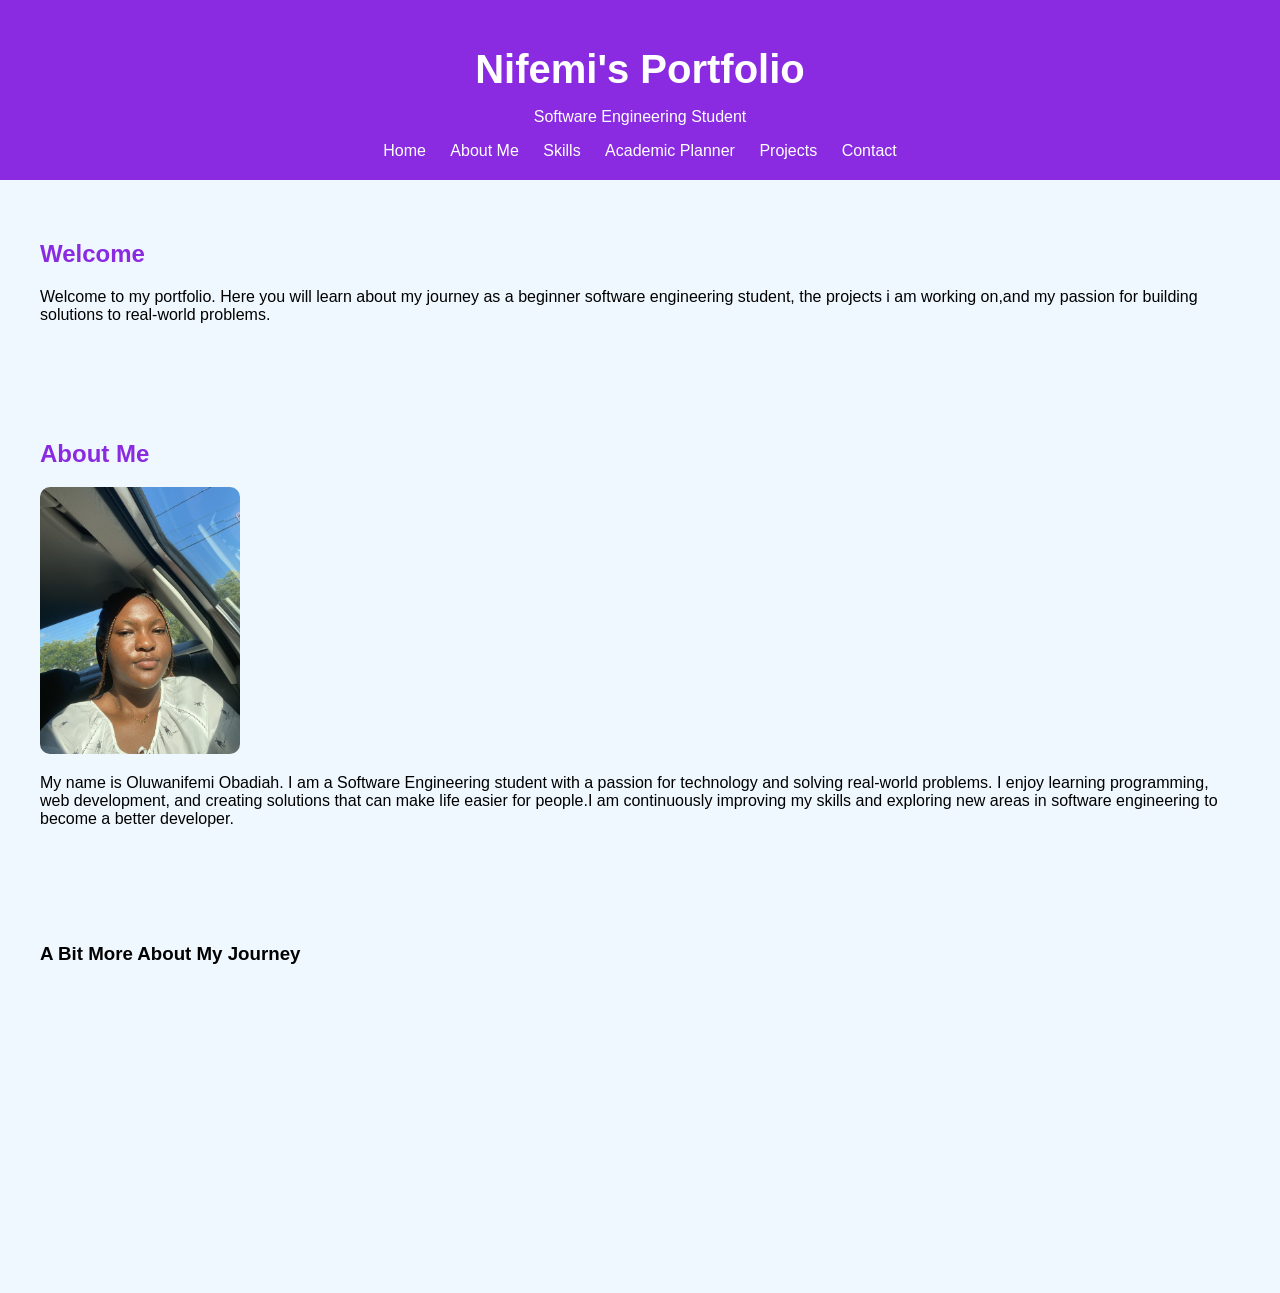
<file: index.html>
<!DOCTYPE html>
<html lang="en">
<head>
    <meta charset="UTF-8">
    <meta name="viewport" content="width=device-width, initial-scale=1.0">
    <title>Nifemi's Portfolio</title>
    <link rel="stylesheet" href="style.css">
</head>

<body>

    <header>
        <h1>Nifemi's Portfolio</h1>
        <p>Software Engineering Student</p>

    <nav>
        <a href="index.html">Home</a>
        <a href="about-me.html">About Me</a>
        <a href="skills.html">Skills</a>
        <a href="academic-planner.html">Academic Planner</a>
        <a href="projects.html">Projects</a>
        <a href="contact.html">Contact</a>
    </nav>

    </header>

    <main>
        <section>

            <h2>Welcome</h2>

            <p>
                Welcome to my portfolio. Here you will learn about my journey as a beginner software engineering student, the projects i am working on,and my passion for building solutions to real-world problems.
            </p>
        </section>


    <section>
        <h2>About Me</h2>

        <img src="images/Oluwanifemi.jpg.jpeg" alt="Photo of Oluwanifemi Obadiah">

        
        <p>
            My name is Oluwanifemi Obadiah. I am a Software Engineering student with a passion for technology and solving real-world problems. I enjoy learning programming, web development, and creating solutions that can make life easier for people.I am continuously improving my skills and exploring new areas in software engineering to become a better developer.
        </p>

    </section>

    <section>
        <h3>A Bit More About My Journey</h3>
        <iframe width="400" height="225" src="https://www.youtube.com/embed/rfscVS0vtbw" title="Learn to Code" frameborder="0" allowfullscreen></iframe>
    </section>

    </main>

          <script src="script.js"></script>
</body>
</html>
</file>
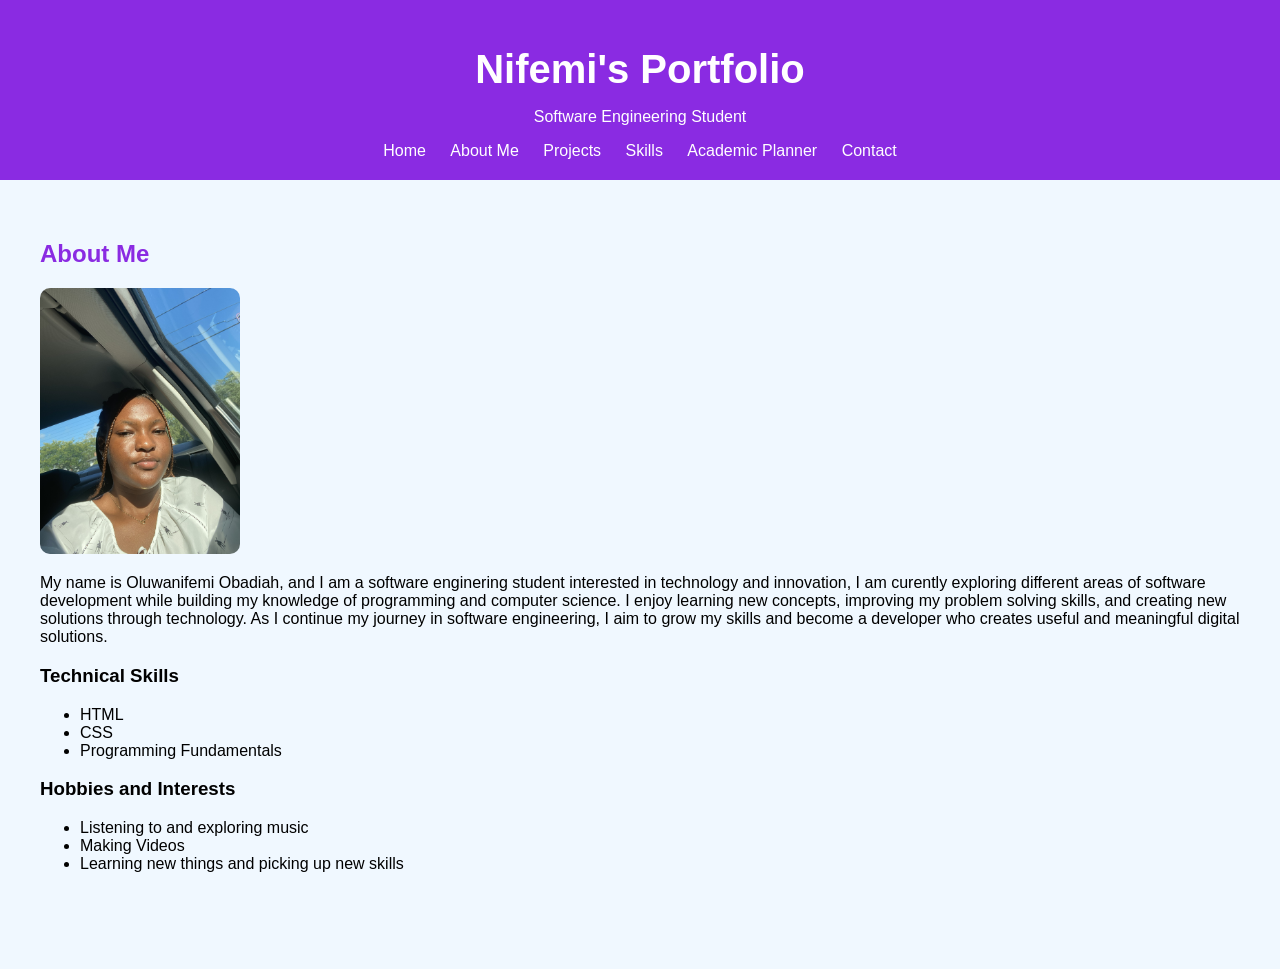
<file: about-me.html>
<!DOCTYPE html>
<html lang="en">

    <head>
        <meta charset="UTF-8">
        <meta name="viewport" content="width=device-width, initial-scale=1.0">
        <title>About Me</title>
        <link rel="stylesheet" href="style.css">
    </head>

    <body>

        <header>
            <h1>Nifemi's Portfolio</h1>
            <p>Software Engineering Student</p>

            <nav>
                <a href="index.html">Home</a>
                <a href="about-me.html">About Me</a>
                <a href="projects.html">Projects</a>
                <a href="skills.html">Skills</a>
                <a href="academic-planner.html">Academic Planner</a>
                <a href="contact.html">Contact</a>
            </nav>
        </header>

        <main>

            <section>

                <h2>About Me</h2>

                <img src="images/Oluwanifemi.jpg.jpeg" alt="Photo of Oluwanifemi Obadiah">

                <p>
                My name is Oluwanifemi Obadiah, and I am a software enginering student interested in technology and innovation, I am curently exploring different areas of software development while building my knowledge of programming and computer science. I enjoy learning new concepts, improving my problem solving skills, and creating new solutions through technology. As I continue my journey in software engineering, I aim to grow my skills and become a developer who creates useful and meaningful digital solutions.
                </p>
                <h3>Technical Skills</h3>
                <ul>
                    <li>HTML</li>
                    <li>CSS</li>
                    <li>Programming Fundamentals</li>
                </ul>

                <h3>Hobbies and Interests</h3>
                <ul>
                    <li>Listening to and exploring music</li>
                    <li>Making Videos</li>
                    <li>Learning new things and picking up new skills</li>
                </ul>
            </section>

        </main>
    </body>
</html>
</file>
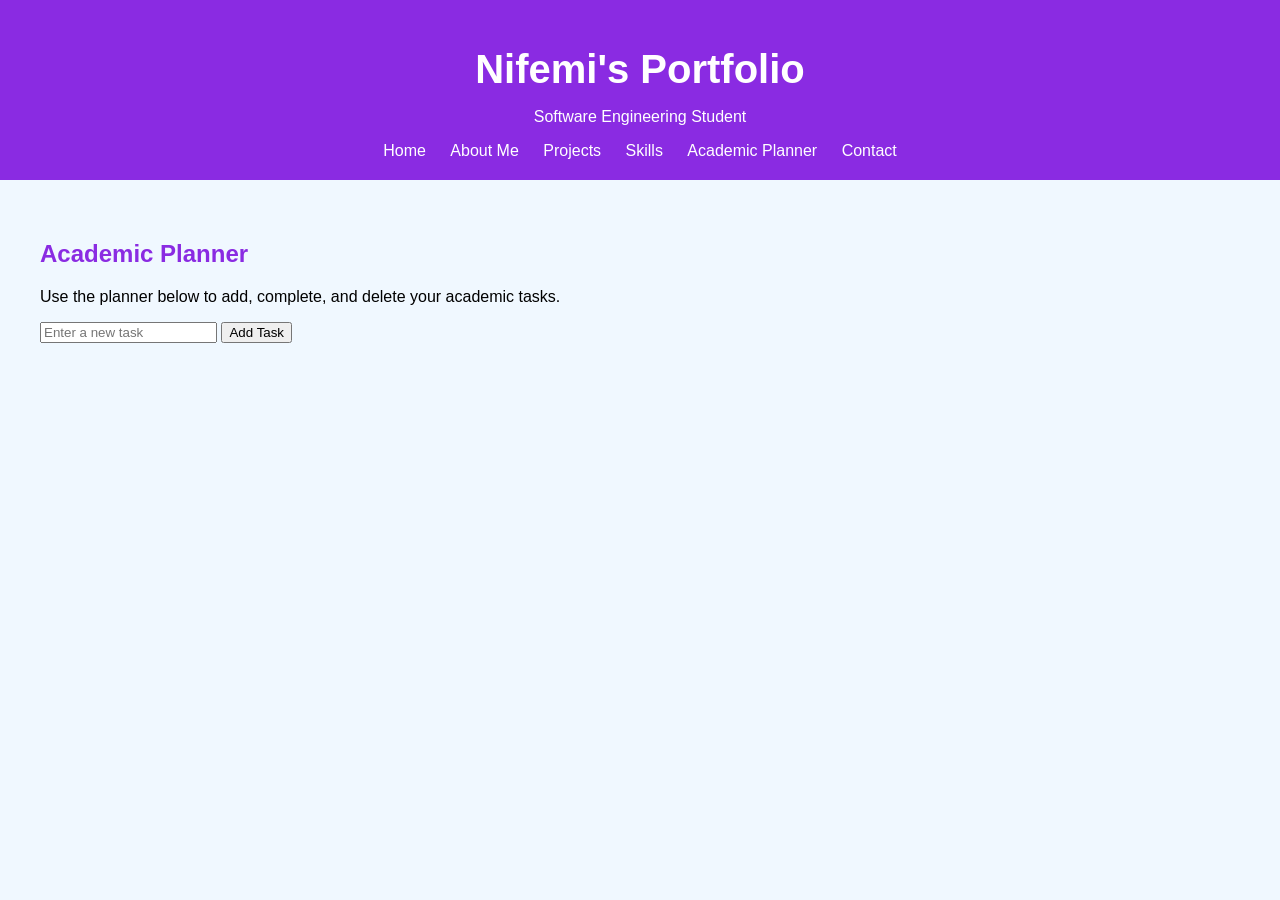
<file: academic-planner.html>
<!DOCTYPE html>
<html lang="en">

    <head>
        <meta charset="UTF-8">
        <meta name="viewport" content="width=device-width, initial-scale=1.0">
        <title>Academic Planner</title>
        <link rel="stylesheet" href="style.css">
    </head>

    <body>

        <header>
            <h1>Nifemi's Portfolio</h1>
            <p>Software Engineering Student</p>

            <nav>
                 <a href="index.html">Home</a>
                <a href="about-me.html">About Me</a>
                <a href="projects.html">Projects</a>
                <a href="skills.html">Skills</a>
                <a href="academic-planner.html">Academic Planner</a>
                <a href="contact.html">Contact</a>
            </nav>
        </header>

        <main>

            <section>
                <h2>Academic Planner</h2>
                <p>Use the planner below to add, complete, and delete your academic tasks.</p>
                <div id="plannerContainer">
                   <input type="text" id="taskInput" placeholder="Enter a new task">
                    <button id="addTaskBtn">Add Task</button>

                    <ul id="taskList"></ul>
                </div>
                </section>

        </main>

            <script src="script.js"></script>
    </body>
</html>
</file>
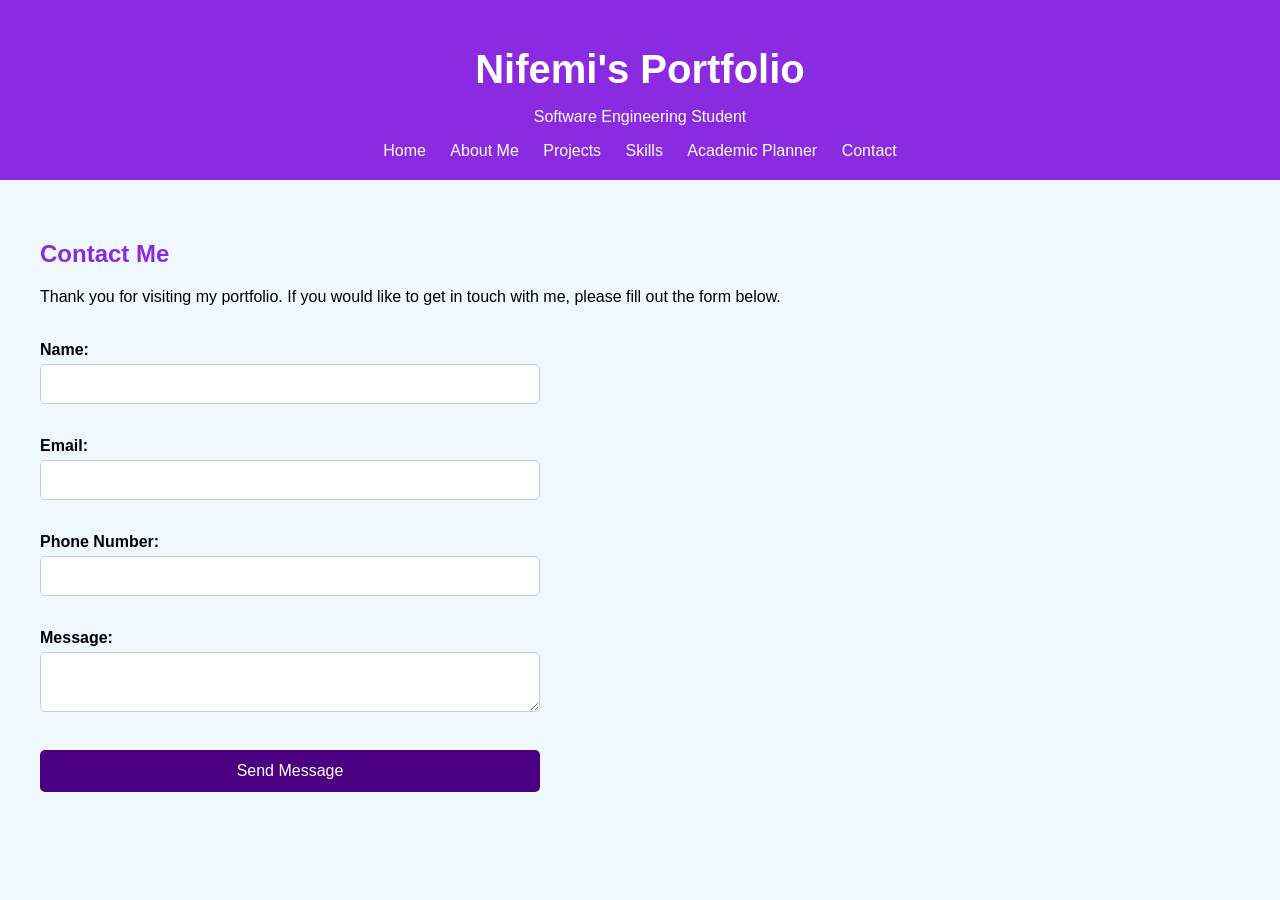
<file: contact.html>
<!DOCTYPE html>
<html lang="en">

    <head>
        <meta charset="UTF-8">
        <meta name="viewport" content="width=device-width, initial-scale=1.0">
        <title>Contact</title>
        <link rel="stylesheet" href="style.css">
    </head>

    <body>

        <header>
            <h1>Nifemi's Portfolio</h1>
            <p>Software Engineering Student</p>

            <nav>
                 <a href="index.html">Home</a>
                <a href="about-me.html">About Me</a>
                <a href="projects.html">Projects</a>
                <a href="skills.html">Skills</a>
                <a href="academic-planner.html">Academic Planner</a>
                <a href="contact.html">Contact</a>
            </nav>
        </header>

        <main>

            <section>
                <h2>Contact Me</h2>

                <p>Thank you for visiting my portfolio. If you would like to get in touch with me, please fill out the form below.</p>
                 
                <form id="contactForm">
                    <label for="name">Name:</label>
                    <input type="text" id="name" name="name"><br>

                    <label for="email">Email:</label>
                    <input type="text" id="email" name="email"><br>

                    <label for="phone">Phone Number:</label>
                    <input type="text" id="phone" name="phone"><br>

                    <label for="message">Message:</label>
                    <textarea id="message" name="message"></textarea><br>

                    <button type="submit">Send Message</button>
                </form>

                <p id="formError" style="color:red;"></p>
            </section>

           
            
        </main>

               <script src="script.js"></script>
    </body>
</html>
</file>
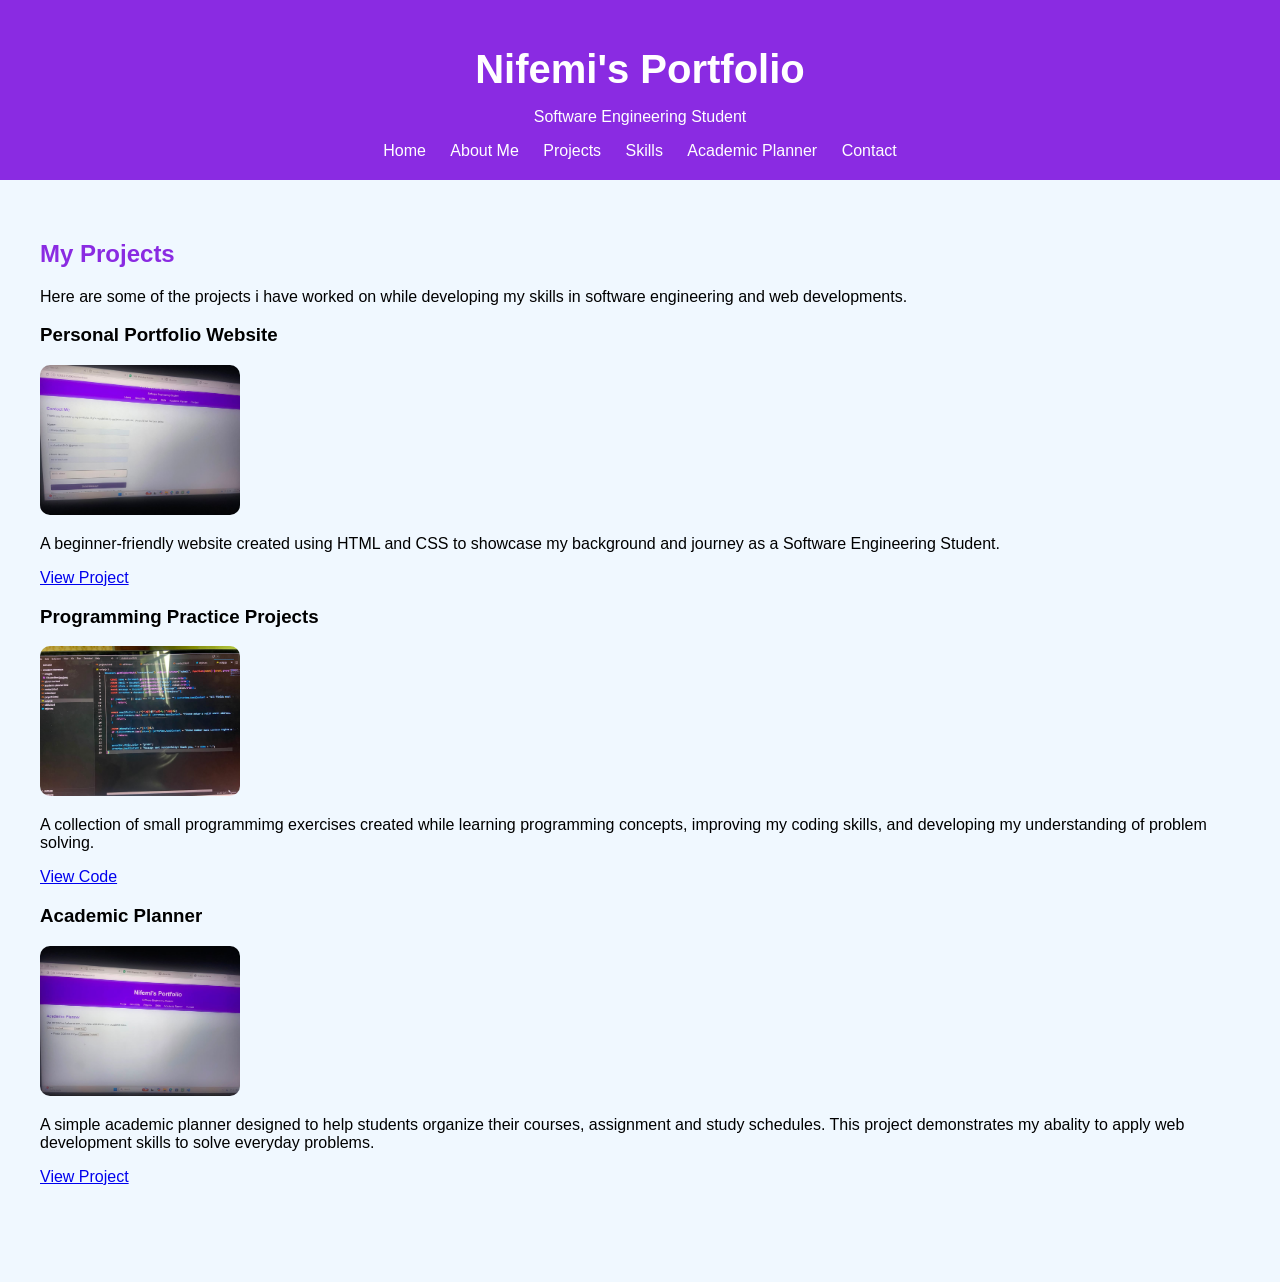
<file: projects.html>
<!DOCTYPE html>
<html lang="en">

    <head>
        <meta charset="UTF-8">
        <meta name="viewport" content="width=device-width, initial-scale=1.0">
        <title>Projects</title>
        <link rel="stylesheet" href="style.css">
    </head>

    <body>

        <header>
            <h1>Nifemi's Portfolio</h1>
            <p>Software Engineering Student</p>

            <nav>
                 <a href="index.html">Home</a>
                <a href="about-me.html">About Me</a>
                <a href="projects.html">Projects</a>
                <a href="skills.html">Skills</a>
                <a href="academic-planner.html">Academic Planner</a>
                <a href="contact.html">Contact</a>
            </nav>
        </header>

        <main>
            <section>
                <h2>My Projects</h2>
                <p>Here are some of the projects i have worked on while developing my skills in software engineering and web developments.</p>

                <h3>Personal Portfolio Website</h3>
                <img src="images/contact-project.jpg.jpeg" alt="Screenshot of contact form on my portfolio website" width="400">
                <p>A beginner-friendly website created using HTML and CSS to showcase my background and journey as a Software Engineering Student.</p>
                <p><a href="index.html">View Project</a></p>

                <h3>Programming Practice Projects</h3>
                <img src="images/code-project.jpg.jpeg" alt="Screenshot of my JavaScript code" width="400">
                <p>A collection of small programmimg exercises created while learning programming concepts, improving my coding skills, and developing my understanding of problem solving.</p>
                <p><a href="script.js">View Code</a></p>

                <h3>Academic Planner</h3>
                <img src="images/planner-project.jpg.jpeg" alt="Screenshot of my working Academic Planner" width="400">
                <p>A simple academic planner designed to help students organize their courses, assignment and study schedules. This project demonstrates my abality to apply web development skills to solve everyday problems.</p>
                <p><a href="academic-planner.html">View Project</a></p>
            </section>

</html>
</file>
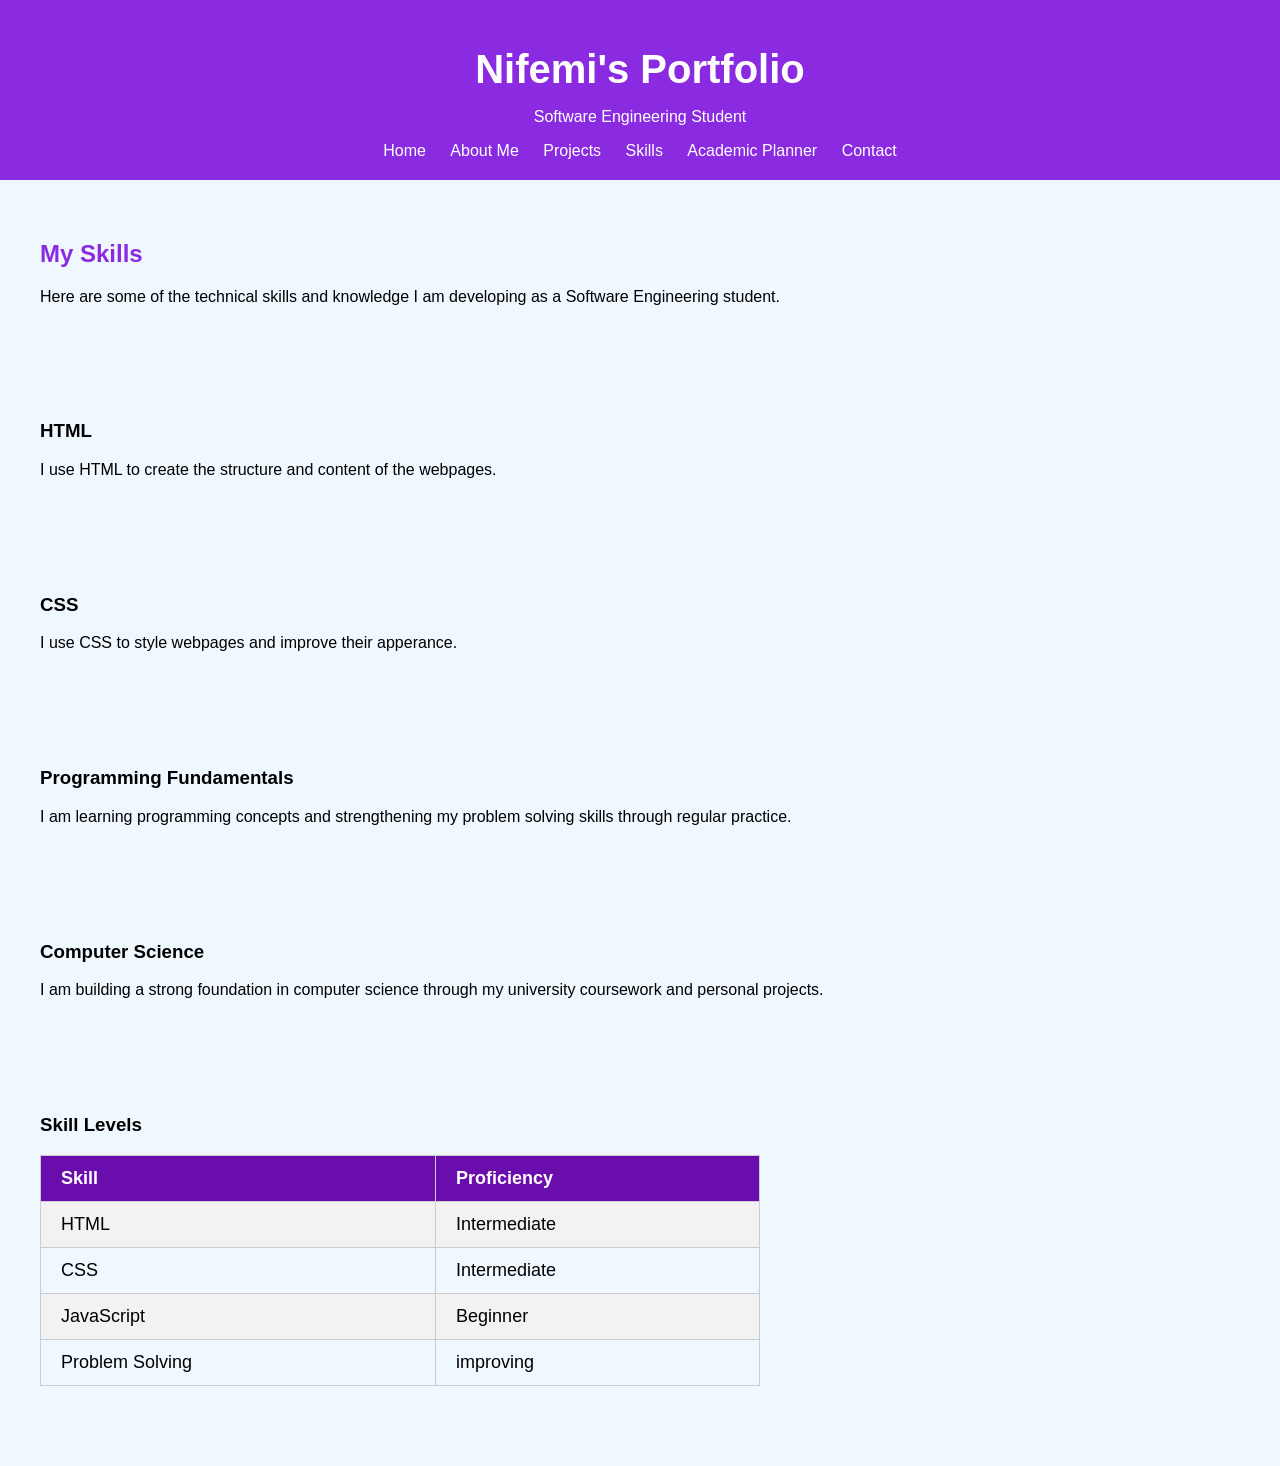
<file: skills.html>
<!DOCTYPE html>
<html lang="en">

    <head>
        <meta charset="UTF-8">
        <meta name="viewport" content="width=device-width, initial-scale=1.0">
        <title>Skills</title>
        <link rel="stylesheet" href="style.css">
    </head>

    <body>

        <header>
            <h1>Nifemi's Portfolio</h1>
            <p>Software Engineering Student</p>

            <nav>
                 <a href="index.html">Home</a>
                <a href="about-me.html">About Me</a>
                <a href="projects.html">Projects</a>
                <a href="skills.html">Skills</a>
                <a href="academic-planner.html">Academic Planner</a>
                <a href="contact.html">Contact</a>
            </nav>
        </header>

        <main>

            <section>
                <h2>My Skills</h2>

                <p>
                   Here are some of the technical skills and knowledge I am developing as a Software Engineering student.
                </p>
            </section>

            <section>
                <h3>HTML</h3>
                <p>
                    I use HTML to create the structure and content of the webpages.
                </p>
                </section>

                <section>
                <h3>CSS</h3>
                <p>
                    I use CSS to style webpages and improve their apperance.
                </p>
            </section>

            <section>
                <h3>Programming Fundamentals</h3>
                <p>
                    I am learning programming concepts and strengthening my problem solving skills through regular practice.
                </p>
            </section>

            <section>
                <h3>Computer Science</h3>
                 <p>
                    I am building a strong foundation in computer science through my university coursework and personal projects.
                 </p>
            </section>

            <section>
                <h3>Skill Levels</h3>
                <table border="1">
                    <tr>
                        <th>Skill</th>
                        <th>Proficiency</th>
                    </tr>
                    <tr>
                        <td>HTML</td>
                        <td>Intermediate</td>
                    </tr>
                    <tr>
                        <td>CSS</td>
                        <td>Intermediate</td>
                    </tr>
                    <tr>
                        <td>JavaScript</td>
                        <td>Beginner</td>
                    </tr>
                    <tr>
                        <td>Problem Solving</td>
                        <td>improving</td>
                    </tr>
                </table> 
            </section>
        </main>
    </body>
</html>
</file>
<file: style.css>
body {
   font-family: Arial, sans-serif;
   margin: 0;
   background-color: aliceblue; 
}

header {
    background-color: blueviolet;
    color: white;
    text-align: center;
    padding: 20px;
}

h1 {
    font-size: 40px;
    margin-bottom: 5px;
}

nav {
    text-align: center;
    margin-top: 15px;
}

nav a {
    text-decoration: none;
    color: white;
    margin: 10px;
}

nav a:hover {
    color: yellow;
} 

section {
    padding: 20px;
}

h2 {
    color: blueviolet;
}

img {
    width: 200px;
    border-radius: 10px;
}

section {
    margin-bottom: 40px;
}
main {
    padding: 20px;
}
#contactForm {
    display: flex;
    flex-direction: column;
    max-width: 500px;
    margin-top: 20px;
}

#contactForm label {
    margin-top: 15px;
    font-weight: bold;
}

#contactForm input,
#contactForm textarea {
    padding: 10px;
    margin-top: 5px;
    border: 1px solid #ccc;
    border-radius: 5px;
    font-size: 16px;
}

#contactForm button {
    margin-top: 20px;
    padding: 12px;
    background-color: #6a0dad;
    color: white;
    border: none;
    border-radius: 5px;
    font-size: 16px;
}

#contactForm button {
    background-color: #4b0082;
}
#formError {
    margin-top: 15px;
    font-weight: bold;
}

.completed {
    text-decoration: line-through;
    color: green;
}

table {
    border-collapse: collapse;
    width: 60%;
    margin-top: 15px;
    font-size: 18px;
}

table th,
table td {
    padding: 12px 20px;
    text-align: left;
    border: 1px solid #ccc;
}

table th {
    background-color: #6a0dad;
    color: white;
}

table tr:nth-child(even) {
    background-color: #f2f2f2;
}

@media (max-width: 600px) {
    nav {
        display: flex;
        flex-direction: column;
    }

    table {
        width: 100%;
        font-size: 14px;
    }
    #contactForm {
        max-width: 100%;
    }
}
</file>
